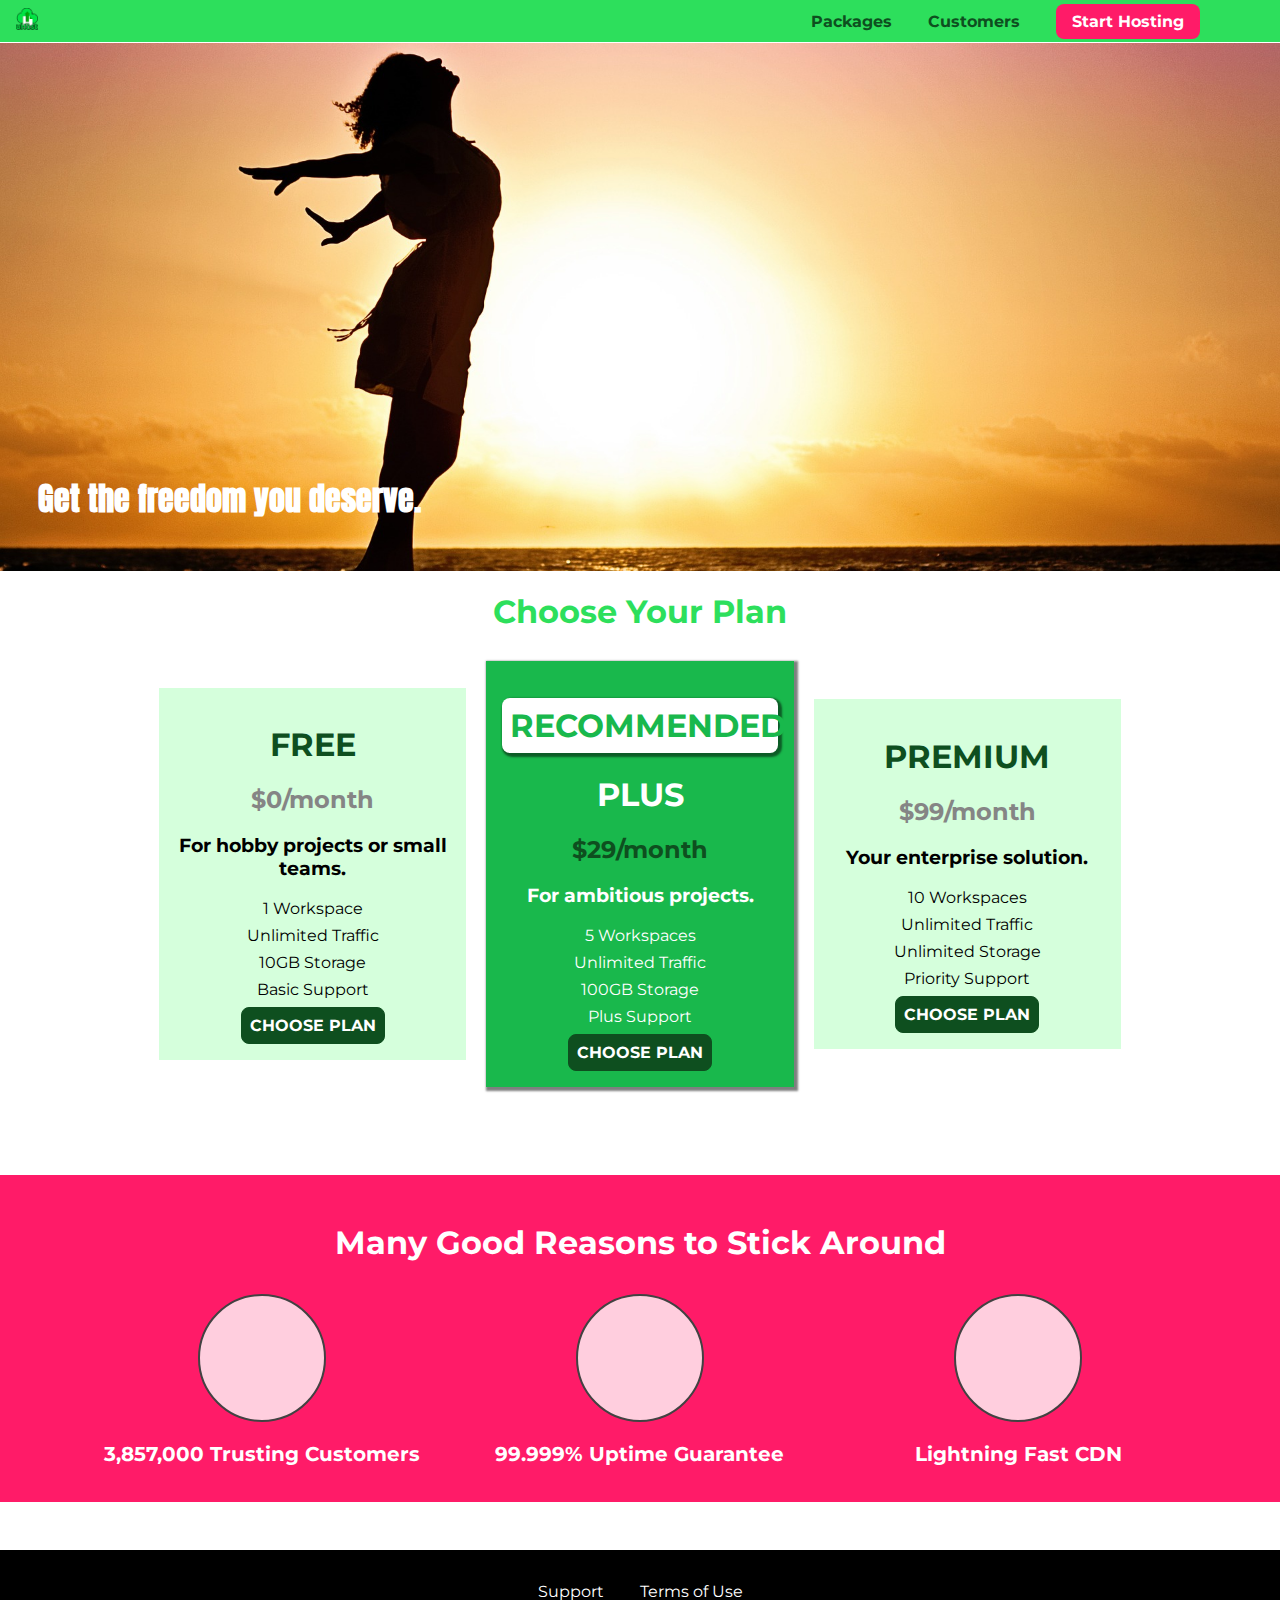
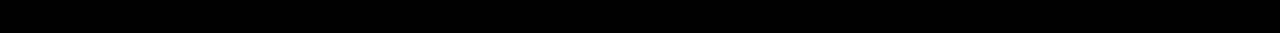
<file: Hosting-App/index.html>
<!DOCTYPE html>
<html>
<head>
	<meta charset="utf-8">
	<meta http-equiv="X-UA-Compatible" content="IE=edge">
	<title>Page Title</title>
	<meta name="viewport" content="width=device-width, initial-scale=1">
	<link href="https://fonts.googleapis.com/css?family=Anton" rel="stylesheet">
	<link href="https://fonts.googleapis.com/css?family=Montserrat:400,700" rel="stylesheet">
	<link rel="stylesheet" type="text/css" media="screen" href="shared.css">
	<link rel="stylesheet" type="text/css" media="screen" href="main.css">
</head>
<body>
	<header class="main-header">
		<div>
			<a href="index.html" class="main-header__brand">
				<img src="images/uhost-icon.png" alt="uHost - Your favorite hosting company">
			</a>
		</div>
		<nav class="main-nav">
			<ul class="main-nav__items">
				<li class="main-nav__item">
					<a href="packages/index.html">Packages</a>
				</li class="main-nav__item">
				<li class="main-nav__item">
					<a href="customers/index.html">Customers</a>
				</li>
				<li class="main-nav__item main-nav__item--cta">
					<a href="start-hosting/index.html">Start Hosting</a>
				</li>
			</ul>
		</nav>
	</header>
	<main>
		<section id="product-overview">
			<h1>Get the freedom you deserve.</h1>
		</section>
		<section id="plans">
			<h1 class="section-title">Choose Your Plan</h1>
			<div class="plan__list">
				<article class="plan">
				    <h1 class="plan__title">FREE</h1>
				    <h2 class="plan__price">$0/month</h2>
				    <h3>For hobby projects or small teams.</h3>
				    <ul class="plan__features">
					  <li>1 Workspace</li>
					  <li>Unlimited Traffic</li>
					  <li>10GB Storage</li>
					  <li>Basic Support</li>
				    </ul>
				    <div>
					  <button class="button">CHOOSE PLAN</button>
				    </div>
				</article>
				<article class="plan plan--highlighted">
				    <h1 class="plan__annotation">RECOMMENDED</h1>
				    <h1 class="plan__title">PLUS</h1>
				    <h2 class="plan__price">$29/month</h2>
				    <h3>For ambitious projects.</h3>
				    <ul class="plan__features">
					  <li>5 Workspaces</li>
					  <li>Unlimited Traffic</li>
					  <li>100GB Storage</li>
					  <li>Plus Support</li>
				    </ul>
				    <div>
					  <button class="button">CHOOSE PLAN</button>
				    </div>
				</article>
				<article class="plan">
				    <h1 class="plan__title">PREMIUM</h1>
				    <h2 class="plan__price">$99/month</h2>
				    <h3>Your enterprise solution.</h3>
				    <ul class="plan__features">
					  <li>10 Workspaces</li>
					  <li>Unlimited Traffic</li>
					  <li>Unlimited Storage</li>
					  <li>Priority Support</li>
				    </ul>
				    <div>
					  <button class="button">CHOOSE PLAN</button>
				    </div>
				</article>
			</div>
		</section>
		<section class="key-features">
			<h1 class="section-title">Many Good Reasons to Stick Around</h1>
			<ul class="key-feature__list">
			    <li class="key-feature">
				  <div class="key-feature__image">
	
				  </div>
				  <p class="key-feature__description">3,857,000 Trusting Customers</p>
			    </li>
			    <li class="key-feature">
				  <div class="key-feature__image">
	
				  </div>
				  <p class="key-feature__description">99.999% Uptime Guarantee</p>
			    </li>
			    <li class="key-feature">
				  <div class="key-feature__image">
	
				  </div>
				  <p class="key-feature__description">Lightning Fast CDN</p>
			    </li>
			</ul>
		</section>
	</main>
	<footer class="main-footer">
		<nav>
		    <ul class="main-footer__links">
			  <li class="main-footer__link">
				<a href="#">Support</a>
			  </li>
			  <li class="main-footer__link">
				<a href="#">Terms of Use</a>
			  </li>
		    </ul>
		</nav>
	  </footer>
</body>
</html>
</file>
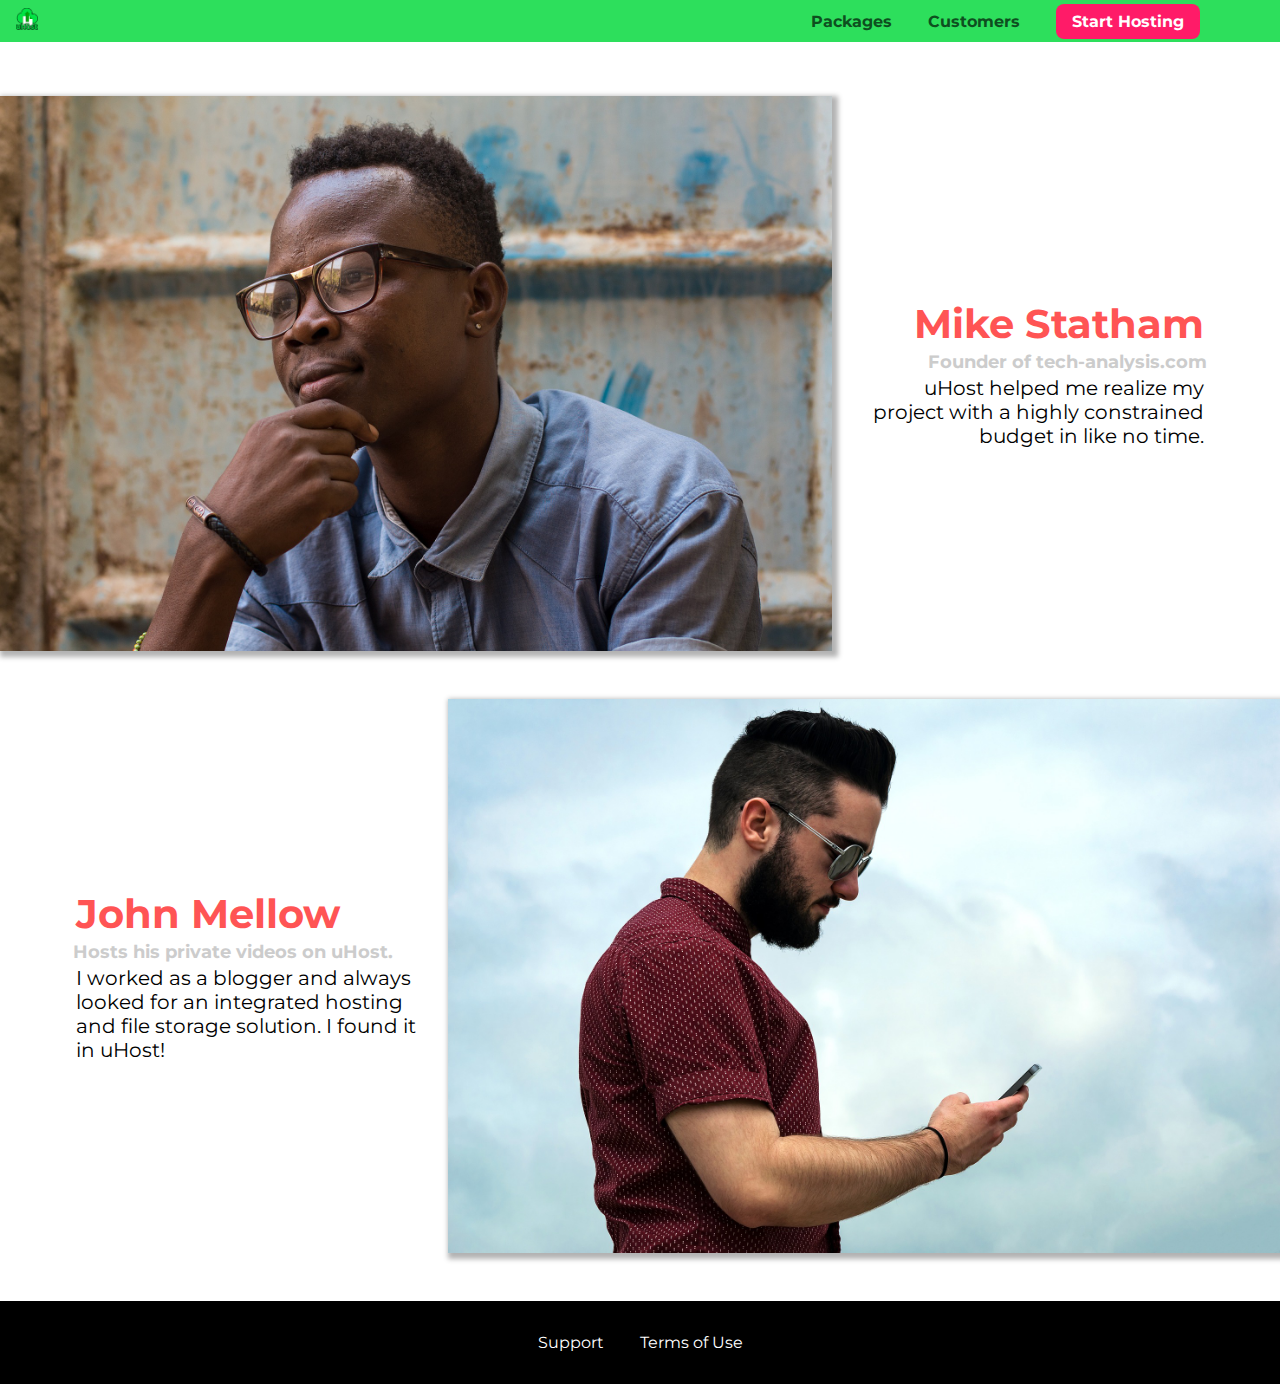
<file: Hosting-App/customers/index.html>
<!DOCTYPE html>
<html lang="en">

<head>
    <meta charset="UTF-8">
    <meta name="viewport" content="width=device-width, initial-scale=1.0">
    <meta http-equiv="X-UA-Compatible" content="ie=edge">
    <title>uHost Customers</title>
    <link rel="shortcut icon" href="../favicon.png">
    <link href="https://fonts.googleapis.com/css?family=Anton|Montserrat:400,700" rel="stylesheet">
    <link rel="stylesheet" href="../shared.css">
    <link rel="stylesheet" href="customers.css">
</head>

<body>
    <header class="main-header">
        <div>
            <a href="../index.html" class="main-header__brand">
                <img src="../images/uhost-icon.png" alt="uHost - Your favorite hosting company">
            </a>
        </div>
        <nav class="main-nav">
            <ul class="main-nav__items">
                <li class="main-nav__item">
                    <a href="../packages/index.html">Packages</a>
                </li>
                <li class="main-nav__item">
                    <a href="index.html">Customers</a>
                </li>
                <li class="main-nav__item main-nav__item--cta">
                    <a href="start-hosting/index.html">Start Hosting</a>
                </li>
            </ul>
        </nav>
    </header>
    <main>
        <div>
            <div class="testimonial" id="customer-1">
                <div class="testimonial__image-container">
                    <img src="../images/customer-1.jpg" alt="Mike Statham - Customer" class="testimonial__image">
                </div>
                <div class="testimonial__info">
                    <h1 class="testimonial__name">Mike Statham</h1>
                    <h2 class="testimonial__subtitle">Founder of
                        <a href="tech-analysis.com">tech-analysis.com</a>
                    </h2>
                    <p class="testimonial__text">uHost helped me realize my project with a highly constrained budget in like no time.</p>
                </div>
            </div>
            <div class="testimonial" id="customer-2">

                <div class="testimonial__info">
                    <h1 class="testimonial__name">John Mellow</h1>
                    <h2 class="testimonial__subtitle">Hosts his private videos on uHost.
                    </h2>
                    <p class="testimonial__text">I worked as a blogger and always looked for an integrated hosting and file storage solution. I found
                        it in uHost!
                    </p>
                </div>
                <div class="testimonial__image-container">
                    <img src="../images/customer-2.jpg" alt="John Mellow - Customer" class="testimonial__image">
                </div>
            </div>
        </div>
    </main>
    <footer class="main-footer">
        <nav>
            <ul class="main-footer__links">
                <li class="main-footer__link">
                    <a href="#">Support</a>
                </li>
                <li class="main-footer__link">
                    <a href="#">Terms of Use</a>
                </li>
            </ul>
        </nav>
    </footer>
</body>

</html>
</file>
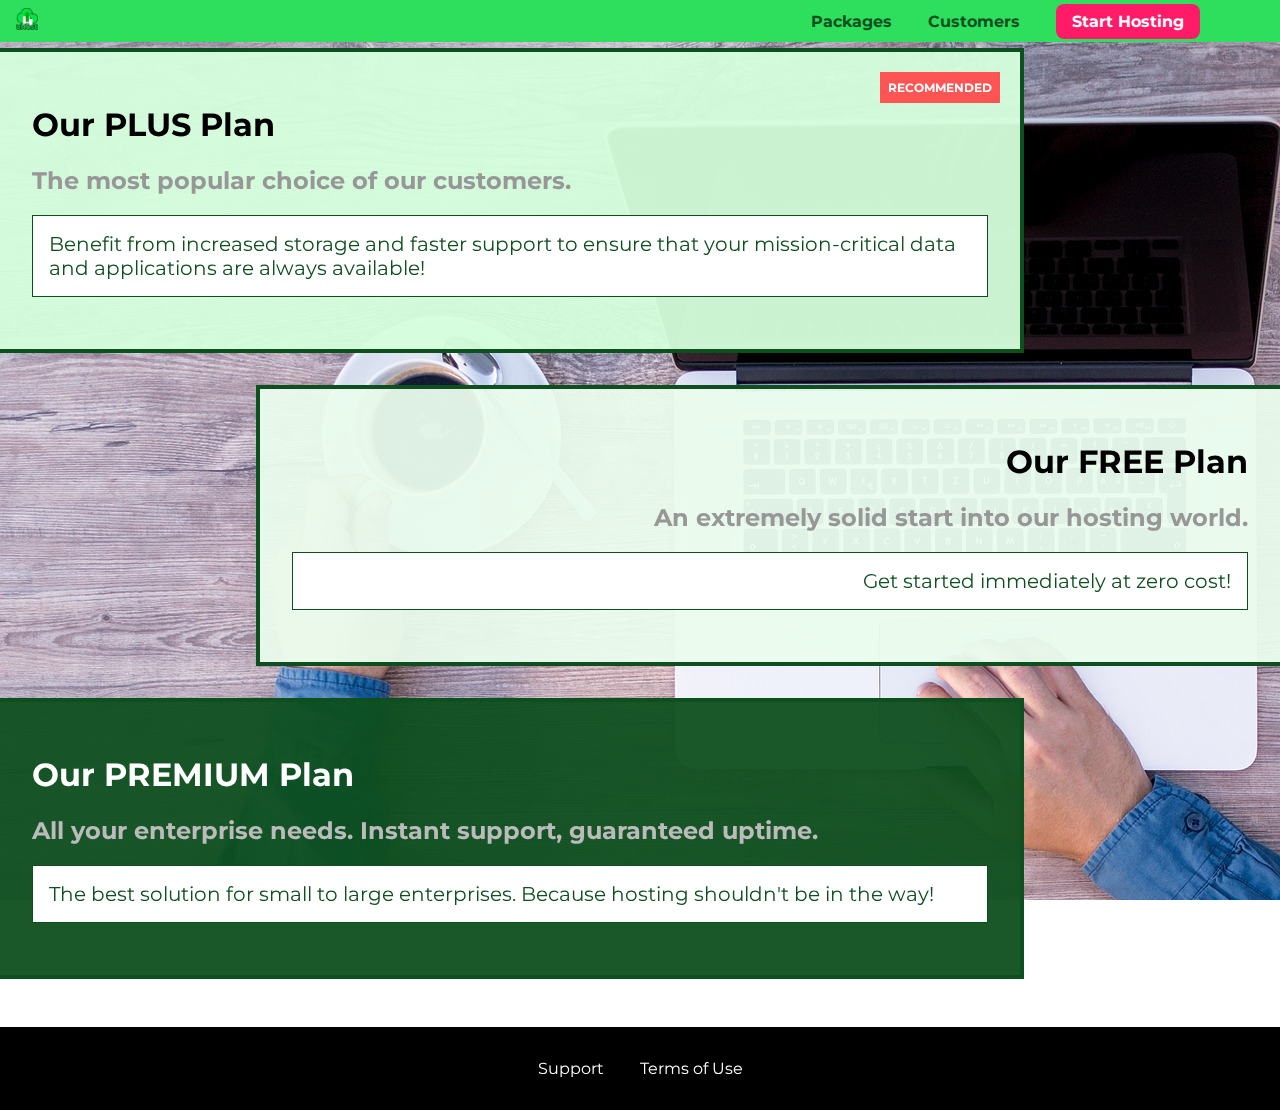
<file: Hosting-App/packages/index.html>
<!DOCTYPE html>
<html>
<head>
	<meta charset="utf-8">
	<meta http-equiv="X-UA-Compatible" content="IE=edge">
	<title>Page Title</title>
	<meta name="viewport" content="width=device-width, initial-scale=1">
	<link href="https://fonts.googleapis.com/css?family=Montserrat:400,700" rel="stylesheet">
	<link rel="stylesheet" type="text/css" media="screen" href="../shared.css">
	<link rel="stylesheet" type="text/css" media="screen" href="packages.css">
</head>
<body>
	<div class="background"></div>
	<header class="main-header">
		<div>
			<a href="../index.html" class="main-header__brand">
				<img src="../images/uhost-icon.png" alt="uHost - Your favorite hosting company">
			</a>
		</div>
		<nav class="main-nav">
			<ul class="main-nav__items">
				<li class="main-nav__item">
					<a href="index.html">Packages</a>
				</li class="main-nav__item">
				<li class="main-nav__item">
					<a href="../customers/index.html">Customers</a>
				</li>
				<li class="main-nav__item main-nav__item--cta">
					<a href="../start-hosting/index.html">Start Hosting</a>
				</li>
			</ul>
		</nav>
	</header>
	<main>
		<section class="package" id="plus">
			<a href="#">
			    <h1 class="package__title">Our PLUS Plan</h1>
			    <h2 class="package__badge">RECOMMENDED</h2>
			    <h2 class="package__subtitle">The most popular choice of our customers.</h2>
			    <p class="package__info">Benefit from increased storage and faster support to ensure that your mission-critical data and applications
				  are always available!</p>
			</a>
		  </section>
		  <section class="package" id="free">
			<a href="#">
			    <h1 class="package__title">Our FREE Plan</h1>
			    <h2 class="package__subtitle">An extremely solid start into our hosting world.</h2>
			    <p class="package__info">Get started immediately at zero cost!</p>
			</a>
		  </section>
		  <div class="clearfix"></div>
		  <section class="package" id="premium">
			<a href="#">
			    <h1 class="package__title">Our PREMIUM Plan</h1>
			    <h2 class="package__subtitle">All your enterprise needs. Instant support, guaranteed uptime. </h2>
			    <p class="package__info">The best solution for small to large enterprises. Because hosting shouldn't be in the way!</p>
			</a>
		</section>
	</main>
	<footer class="main-footer">
		<nav>
		    <ul class="main-footer__links">
			  <li class="main-footer__link">
				<a href="#">Support</a>
			  </li>
			  <li class="main-footer__link">
				<a href="#">Terms of Use</a>
			  </li>
		    </ul>
		</nav>
	  </footer>
</body>
</html>
</file>
<file: Hosting-App/shared.css>
* {
	box-sizing: border-box;
}

body {
	font-family: 'Montserrat', sans-serif;
	margin: 0;
}

.main-header {
	width: 100%;
	position: fixed;
	top: 0;
	left: 0;
	background: #2ddf5c;
	padding: 8px 16px;
	z-index: 1;
}

.main-header__brand {
	color: #0e4f1f;
	text-decoration: none;
	font-weight: bold;
	font-size: 22px;
	height: 22px;
	display: inline-block;
}

.main-header__brand img {
	height: 100%;
}

.main-nav {
	display: inline-block;
	text-align: right;
	width: calc(100% - 74px);
	vertical-align: middle;
}

.main-nav__items {
	margin: 0;
	padding: 0;
	list-style: none;
}

.main-nav__item {
	display: inline-block;
	margin: 0 16px;
}

.main-nav__item > a {
	color: #0e4f1f;
	text-decoration: none;
	padding: 6px 0;
	font-weight: bold;
}

.main-nav__item--cta a {
	color: white;
	background: #ff1b68;
	padding: 8px 16px;
	border-radius: 8px;
}

.main-nav__item a:active,
.main-nav__item a:hover {
	color: white;
	border-bottom: 5px solid white;
}

.main-nav__item--cta a:active,
.main-nav__item--cta a:hover {
	color: #ff1b68;
	background: white;
	border: none;
}

.main-header > div {
	display: inline-block;
	vertical-align: middle;
}

.main-footer {
	background: black;
	padding: 32px;
	margin-top: 48px;
}

.main-footer__links {
	list-style: none;
	margin: 0;
	padding: 0;
	text-align: center;
}

.main-footer__link {
	display: inline-block;
	margin: 0 16px;
}

.main-footer__link a {
	color: white;
	text-decoration: none;
}

.main-footer__link a:hover,
.main-footer__link a:active {
	color: #ccc;
}

.button {
	background: #0e4f1f;
	color: white;
	font: inherit;
	border: 1.5px solid #0e4f1f;
	border-radius: 8px;
	padding: 8px;
	font-weight: bold;
	cursor: pointer;
}

.button:hover {
	background: white;
	color: #0e4f1f;
}

.button:focus {
	outline: none;
}
</file>
<file: Hosting-App/main.css>
#product-overview {
	background: url("freedom.jpg") left 10% bottom 55%/cover no-repeat border-box;
	/* background-size: cover;
	background-position: left 10% bottom 70%;
	background-repeat: no-repeat; */
	width: 100%;
	height: 528px;
	padding: 10px;
	margin-top: 43px;
	position: relative;
}

h1.section-title {
	color: #2ddf5c;
	text-align: center;
}

#product-overview h1 {
	color: white;
	font-family: 'Anton', sans-serif;
	position: absolute;
	bottom: 5%;
	left: 3%;
}

.plan__list {
	width: 80%;
	margin: 0 auto;
	text-align: center;
}

.plan {
	background: #d5ffdc;
	text-align: center;
	padding: 16px;
	margin: 8px;
	display: inline-block;
	width: 30%;
	vertical-align: middle;
}

.plan--highlighted {
	background: #19b84c;
	color: white;
	box-shadow: 2px 2px 2px 2px rgba(0, 0, 0, 0.5);
}

.plan__annotation {
	background: white;
	color: #19b84c;
	padding: 8px;
	box-shadow: 2px 2px 2px 2px rgba(0, 0, 0, 0.5);
	border-radius: 8px;
}

.plan__title {
	color: #0e4f1f;
}

.plan__price {
	color: #858585;
}

.plan--highlighted .plan__title {
	color: white;
}

.plan--highlighted .plan__price {
	color: #0e4f1f;
}

.plan__features {
	list-style: none;
	margin: 0;
	padding: 0;
}

.plan__features li {
	margin: 8px 0;
}

.key-features {
	background: #ff1b68;
	margin-top: 80px;
	padding: 16px;
}

.key-features .section-title {
	color: white;
	margin: 32px;
}

.key-feature__list {
	list-style: none;
	margin: 0;
	padding: 0;
	text-align: center;
}

.key-feature {
	display: inline-block;
	width: 30%;
	vertical-align: top;
}

.key-feature__description {
	text-align: center;
	color: white;
	font-weight: bold;
	font-size: 20px;
}

.key-feature__image {
	background: #ffcede;
	width: 128px;
	height: 128px;
	border: 2px solid #424242;
	border-radius: 50%;
	margin: 0 auto;
}
</file>
<file: Hosting-App/customers/customers.css>
.testimonial {
	font-size: 20px;
	margin: 48px 0;
}

.testimonial__list {
	width: 80%;
	margin: auto;
}

.testimonial:first-of-type {
	margin-top: 96px;
}

.testimonial__image-container {
	width: 65%;
	display: inline-block;
	vertical-align: middle;
	box-shadow: 3px 3px 5px 3px rgba(0, 0, 0, 0.3);
}

.testimonial__image {
	width: 100%;
	vertical-align: top;
}

.testimonial__info {
	text-align: right;
	padding: 14px;
	display: inline-block;
	vertical-align: middle;
	width: 30%;
}

#customer-2.testimonial {
	text-align: right;
}

#customer-2 .testimonial__info {
	text-align: left;
}

.testimonial__name {
	margin: 3px;
	color: #ff5454;
}

.testimonial__subtitle {
	margin: 0;
	font-size: 18px;
	color: #ccc;
}

.testimonial__subtitle a {
	color: inherit;
	text-decoration: none;
}

.testimonial__subtitle a:hover,
.testimonial__subtitle a:active {
	color: #7a7a7a;
}

.testimonial__text {
	margin: 3px;
}
</file>
<file: Hosting-App/packages/packages.css>
main {
	padding-top: 32px;
}

.clearfix {
	clear: both;
}

.background {
	background: url("../images/plans-background.jpg");
	position: fixed;
	width: 100%;
	height: 100%;
	z-index: -1;
}

.package {
	width: 80%;
	margin: 16px 0;
	border: 4px solid #0e4f1f;
	border-left: none;
	position: relative;
}

.package:hover,
.package:active {
	box-shadow: 2px 2px 4px rgba(0, 0, 0, 0.5);
	border-color: #ff5454;
	/* border-color: #ff5454 !important; */
}

.package a {
	text-decoration: none;
	color: inherit;
	padding: 32px;
	display: block;
}

.package__badge {
	position: absolute;
	margin: 20px;
	top: 0;
	right: 0;
	font-size: 12px;
	color: white;
	background: #ff5454;
	padding: 8px;
}

.package__subtitle {
	color: #979797;
}

.package__info {
	padding: 16px;
	border: 1px solid #0e4f1f;
	color: #0e4f1f;
	font-size: 20px;
	background: white;
}

#plus {
	background: rgba(213, 255, 220, 0.95);
}

#free {
	background: rgba(234, 252, 237, 0.95);
	float: right;
	border-right: none;
	border-left: 4px solid #0e4f1f;
	text-align: right;
}

#free:hover,
#free:active {
	border-left-color: #ff5454;
}

#premium {
	background: rgba(14, 79, 31, 0.95);
}

#premium .package__title {
	color: white;
}

#premium .package__subtitle {
	color: #bbb;
}
</file>
